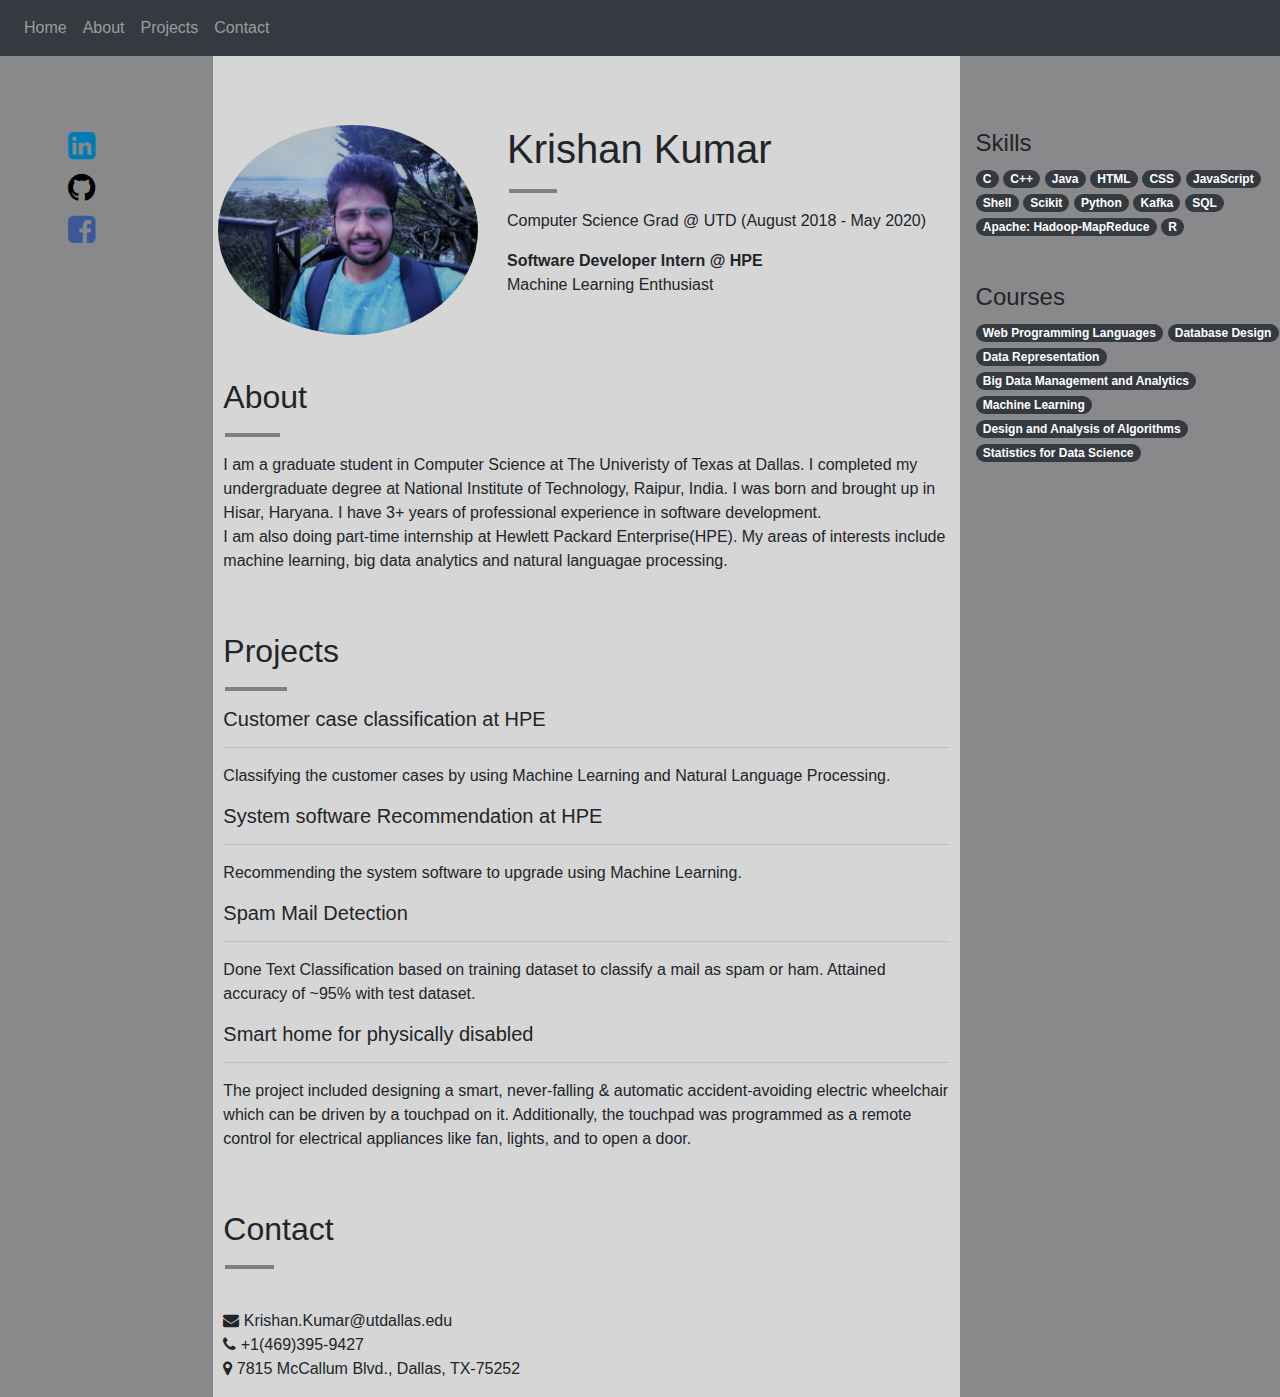
<file: index.html>
<!DOCTYPE html>
<html lang="en">
<head>
	<title>Web Page Krishan Kumar</title>
	<link rel="stylesheet" href="https://maxcdn.bootstrapcdn.com/bootstrap/4.2.1/css/bootstrap.min.css">
	<link rel="stylesheet" href="index.css">
	<link rel="shortcut icon" type="image/png" href="KK.png">
	<link rel="stylesheet" href="https://cdnjs.cloudflare.com/ajax/libs/font-awesome/4.7.0/css/font-awesome.min.css">
	<meta charset="utf-8">
	<meta name="description" content="Krishan Kumar personal homepage">
	<meta name="keywords" content="Krishan Kumar UTD, Computer Science, Master Student">
	<meta name="author" content="Krishan">
	<meta name="viewport" content="width=device-width, initial-scale=1.0">
</head>
<body>

<nav class="navbar navbar-fix navbar-dark navbar-expand-sm bg-dark">
    <ul class="navbar-nav">
    <li class="nav-item">
      <a class="nav-link" href="#home">Home</a>
    </li>
    <li class="nav-item">
      <a class="nav-link" href="#about">About</a>
    </li>
    <li class="nav-item">
      <a class="nav-link" href="#projects">Projects</a>
    </li>
    <li class="nav-item">
      <a class="nav-link" href="#contact">Contact</a>
    </li>
  </ul>
</nav>

<div class="container-fluid container-top">
  <div class="row page-bg-color">
    <div class="col-md-2">
      <div class="row link-desc">
		<ul class="remove-bullets">
			<li><a href="https://www.linkedin.com/in/krishan-kumar-kk/" target="_blank"><i class="fa fa-linkedin-square fa-2x"></i></a></li>
			<li class="li-top"><a href="https://github.com/Krishan-Duhan" target="_blank"><i class="fa fa-github fa-2x"></i></a></li>
			<li class="li-top"><a href="https://www.facebook.com/krishan.duhan1" target="_blank"><i class="fa fa-facebook-square fa-2x"></i></a></li>
		</ul>
	  </div>
    </div>
    <div class="col-md-7">
		<div class = "row desc-pg" id="home">
			<div class="col-md-4 common-top">
			<div class = "article-class"><img src = "Krish.jpg" alt = "Krishan Kumar" class = "img-class">
			</div>
			</div>
			<div class="col-md-8 top-desc">
			<h1>Krishan Kumar</h1>
				<hr class = "underline-name">
				<p>Computer Science Grad @ UTD (August 2018 - May 2020)</p>
				<span class = "title-current">Software Developer Intern @ HPE</span>
				<br/>Machine Learning Enthusiast
			</div>
		</div>
		<div class = "row common-pad" id = "about">
			<div class="common-top">
				<div><h2>About</h2>
				<hr class = "underline-about">
				<p>	I am a graduate student in Computer Science at The Univeristy of Texas at Dallas. I completed my undergraduate degree at National Institute of Technology, Raipur, India. I was born and brought up in Hisar, Haryana. I have 3+ years of professional experience in software development. <br>
				I am also doing part-time internship at Hewlett Packard Enterprise(HPE). My areas of interests include machine learning, big data analytics and natural languagae processing.</p></div>
			</div>
		</div>
		<div class = "row common-pad" id = "projects">
			<div class="common-top">
				<article><h2>Projects</h2>
				<hr class = "underline-proj">
				<p>
				<h5>Customer case classification at HPE</h5>
				<hr>
				<p>Classifying the customer cases by using Machine Learning and Natural Language Processing.</p>
				
				<h5>System software Recommendation at HPE</h5>
				<hr>
				<p>Recommending the system software to upgrade using Machine Learning.</p>
				
				<h5>Spam Mail Detection</h5>
				<hr>
				<p>Done Text Classification based on training dataset to classify a mail as spam or ham. Attained accuracy of ~95% with test dataset.</p>
				
				<h5>Smart home for physically disabled</h5>
				<hr>
				<p>The project included designing a smart, never-falling & automatic accident-avoiding electric wheelchair which can be driven by a touchpad on it. Additionally, the touchpad was programmed as a remote control for electrical appliances like fan, lights, and to open a door.</p>
				</article>
			</div>
		</div>
		<div class = "row common-pad" id = "contact">
			<div class="common-top">
				<article><h2>Contact</h2>
				<hr class = "underline-contact">
				<p>
				<br/><i class="fa fa-envelope fa-1x"></i>&nbsp;Krishan.Kumar@utdallas.edu
				<br/><i class="fa fa-phone fa-1x"></i>&nbsp;+1(469)395-9427
				<br/><i class="fa fa-map-marker fa-1x"></i>&nbsp;7815 McCallum Blvd., Dallas, TX-75252
				</p></article>
			</div>
		</div>
    </div>
    <div class="col-md-3">
		<div class="row skills-dec">
			<h4>Skills</h4>
			<p>
			<span class="badge badge-pill badge-dark">C</span>
			<span class="badge badge-pill badge-dark">C++</span>
			<span class="badge badge-pill badge-dark">Java</span>
			<span class="badge badge-pill badge-dark">HTML</span>
			<span class="badge badge-pill badge-dark">CSS</span>
			<span class="badge badge-pill badge-dark">JavaScript</span>
			<span class="badge badge-pill badge-dark">Shell</span>
			<span class="badge badge-pill badge-dark">Scikit</span>
			<span class="badge badge-pill badge-dark">Python</span>
			<span class="badge badge-pill badge-dark">Kafka</span>
			<span class="badge badge-pill badge-dark">SQL</span>
			<span class="badge badge-pill badge-dark">Apache: Hadoop-MapReduce</span>
			<span class="badge badge-pill badge-dark">R</span>
			</p>
		</div>
		<div class="row courses-dec">
			<h4>Courses</h4>
			<p>
			<span class="badge badge-pill badge-dark">Web Programming Languages</span>
			<span class="badge badge-pill badge-dark">Database Design</span>
			<span class="badge badge-pill badge-dark">Data Representation</span>
			<span class="badge badge-pill badge-dark">Big Data Management and Analytics</span>
			<span class="badge badge-pill badge-dark">Machine Learning</span>
			<span class="badge badge-pill badge-dark">Design and Analysis of Algorithms</span>
			<span class="badge badge-pill badge-dark">Statistics for Data Science</span>
			</p>
		</div>
    </div>
  </div>
</div>

</body>
</html>
</file>
<file: index.css>
.navbar-fix{
	position:fixed;
	z-index:1030;
	width:100%
}

.container-top{
	padding-top:4%;
}

.common-top{
	padding-top:6%;
}

.top-desc{
	padding-top:6%;
	padding-left:6%;
}

.li-top{
	padding-top:30%;
}

.img-class{
	border-radius:52%;
	height: 210px;
	width: 270px;
	float: left;
	padding-right:10px;
}

.desc-pg{
	margin-top:4%;
}

.col-md-7{
	background-color: #d6d6d6;
}

.article-class{
	margin-left:-10px;
}

.page-bg-color{
	background-color: #89898b;
}

.underline-name{
	margin-left:2px;
	width:10%;
	border: solid 2px;
}

.underline-proj{
	margin-left: 2px;
	width:8%;
	border: solid 2px;
}

.underline-about{
	margin-left: 2px;
	width:7%;
	border: solid 2px;
}

.underline-contact{
	margin-left: 2px;
	width:15%;
	border: solid 2px;
}

.common-pad{
	padding-right:10px;
	padding-left:10px;
}

.common-res{
	height:10px;
	width:10px;
}

.skills-dec{
	margin-top: 27%;
    margin-left: 0.2%;
	/* background-color:white; */
}

.courses-dec{
	margin-top: 10%;
    margin-left: 0.2%;
	/* background-color:white; */
}

.link-desc{
	margin-top:43%;
	margin-left:7%;
}

.remove-bullets{
	list-style-type:none;
}

.fa-instagram {
  color: transparent;
  background: radial-gradient(circle at 30% 107%, #fdf497 0%, #fdf497 5%, #fd5949 45%, #d6249f 60%, #285AEB 90%);
  background: -webkit-radial-gradient(circle at 30% 107%, #fdf497 0%, #fdf497 5%, #fd5949 45%, #d6249f 60%, #285AEB 90%);
  background-clip: text;
  -webkit-background-clip: text;
}

.fa-facebook-square {
    color: #3b5998
}

.fa-linkedin-square {
    color: #007bb6
}

.fa-github{
	color: #000000;
}

.title-current{
	font-weight:700;
}
</file>
